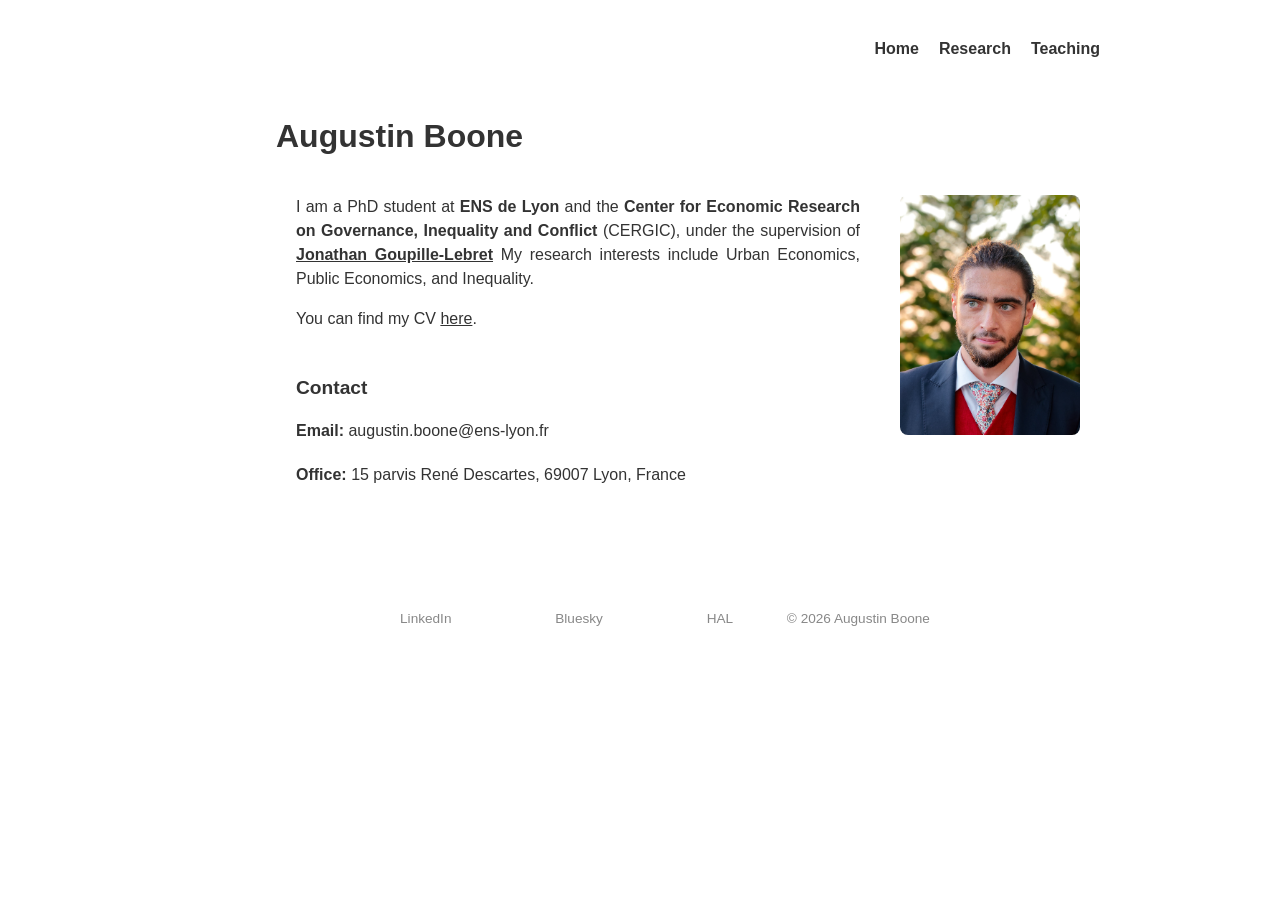
<file: index.html>
<!DOCTYPE html>
<html lang="en">
<head>
<meta charset="UTF-8">
<meta name="description" content="Personal academic website of Augustin Boone, PhD student in economics at CERGIC, ENS de Lyon. Research on Public Economics, Urban Economics, Inequality.">
<meta name="viewport" content="width=device-width, initial-scale=1.0">
<title>Augustin Boone</title>
<link rel="stylesheet" href="style.css">
<link rel="icon" href="pic/favicon_cergic.png" type="image/png">
</head>
<body>

<div class="container">
<header>
  <!-- SECTIONS -->
  <nav class="nav-left">
    <a href="index.html">Home</a>
    <a href="section/research.html">Research</a>
    <a href="section/teaching.html">Teaching</a>
    <!-- <a href="section/other.html">Other</a> -->
  </nav>
</header>

<section id="home" class="content-section">
    <h1 class="section-title">Augustin Boone</h1>
    <div class="row">
        <div class="flex-column" style="flex: 1 1 80%;">
            <p style="line-height: 1.5;">
              I am a PhD student at <strong>ENS de Lyon</strong> and the
              <strong>Center for Economic Research on Governance, Inequality and Conflict</strong> (<a href="https://www.cergic-lyon.fr/">CERGIC</a>), under the supervision of
              <strong><a class="underline" href="https://sites.google.com/site/jgoupillelebret/home?pli=1&authuser=0">Jonathan Goupille-Lebret</a></strong>
              My research interests include
              Urban Economics, Public Economics, and Inequality.
            </p>

      <!----------------------------------------   CV   ---------------------------------------->
      <p style="line-height: 1;">
        You can find my CV <a class="underline" href="doc/CV.pdf">here</a>.
      </p>
      <!-- <p>
        [Optional: current visiting position, e.g. "I am visiting
        [Institution] during [term/year]."]
      </p> -->
      


    <!--------------------------------------   CONTACTS   -------------------------------------->
    <h2 class="section-subtitle" style="margin-top: 50px; font-size: 1.2rem;">Contact</h2>
      <p style="line-height: 1.5;">
        <strong>Email:</strong> <a href="mailto:augustin.boone@ens-lyon.fr">augustin.boone@ens-lyon.fr</a><br>
      </p>

      <p style="line-height: 1.5;">
        <strong>Office:</strong> <a href="https://www.openstreetmap.org/way/5212492">15 parvis René Descartes, 69007 Lyon, France</a>
      </p>
    </div>
    <div class="flex-column" style="flex: 1 1 20%;">
      <figure>
          <img src="pic/pp.jpg"
          style="width: 180px; height: 240px; object-fit: cover;
          object-position: 53% 0;"
          class="profile-photo" alt="profile-photo.jpg"
          loading="eager" onerror="this.onerror=null;
          $('.responsive-img-srcset').remove();">
       </figure>
    </div>
  </div>
</section>
</div>

<footer>
  <p>  <a href="https://www.linkedin.com/feed/?trk=onboarding-landing">LinkedIn</a>
  <a href="https://bsky.app/profile/augustinboone.bsky.social">Bluesky</a>
  <a href="https://cv.hal.science/augustin-boone">HAL</a>
  &copy; 2026 Augustin Boone
  </p>
</footer>

</body>
</html>
</file>
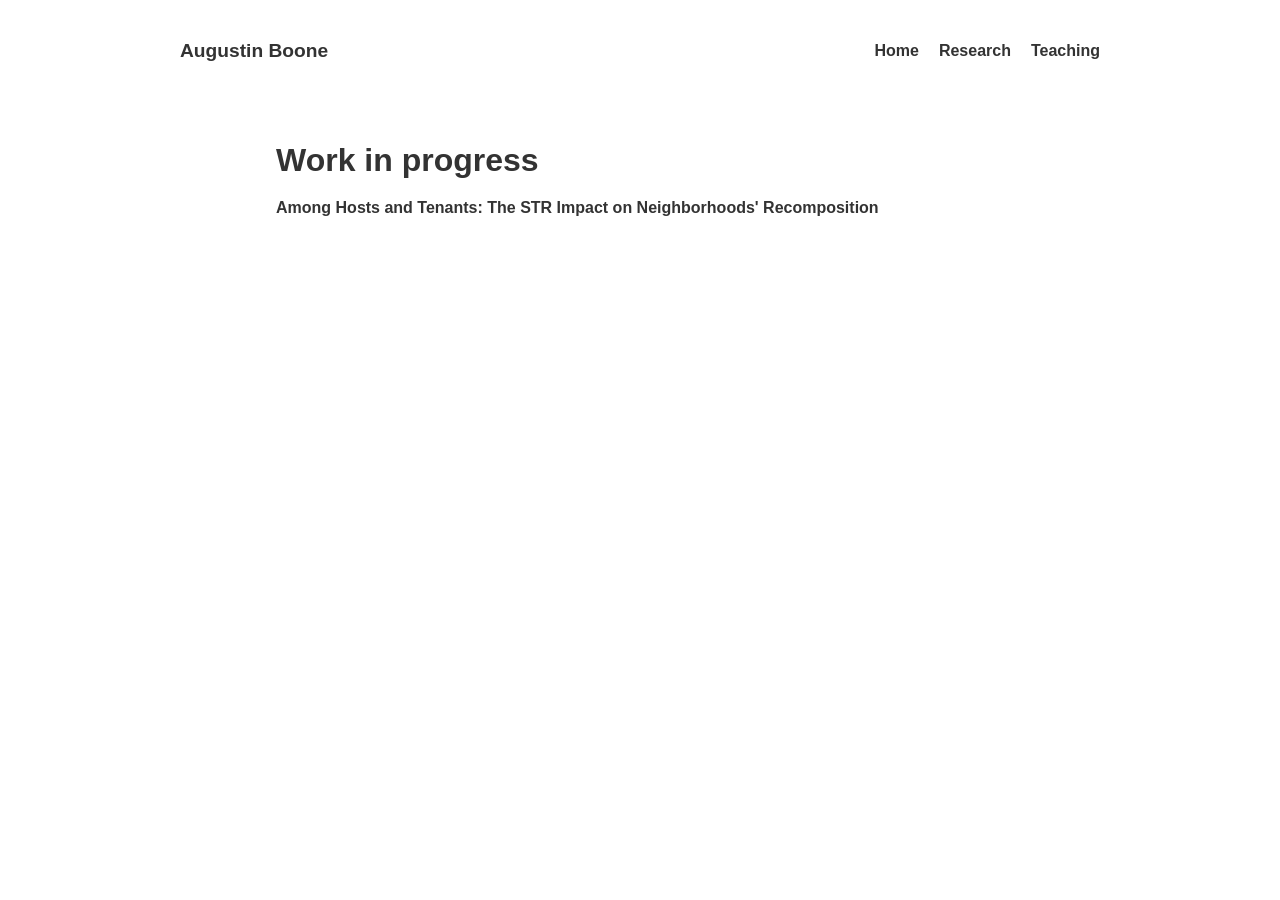
<file: section/research.html>
<!DOCTYPE html>
<html lang="en">
<head>
    <meta charset="UTF-8">
    <meta name="viewport" content="width=device-width, initial-scale=1.0">
    <meta name="description" content="Gus's Website">
    <title>Augustin Boone</title>
    <link rel="stylesheet" href="../style.css">
    <link rel="icon" href="../pic/favicon_cergic.png" type="image/png">
</head>
<body>

        <!-- About Section -->
    <div class="container">
        <!-- Header Section -->
        <div data-include="header.html"></div>


        <!-- About Section
        <section id="home" class="content-section">
            <h1 class="section-subtitle"> Working papers </h1>
         -->
        
            <!-- 
            <p style="line-height: 1.5;" >
                <p>
                  <span class="bold">   [TITLE]   </span>, with 
                  <a href=[COAUTHOR WEBSITE]> [Co-author Name] </a> ([Co-author Institution])
                </p>
            <p>         
                <!-- Publication Status -->
                <!-- <span class="italic">   [JOURNAL TITLE]   </span> -->
              </p>   
            </p>   
            <p style="padding-left: 5%" >
                <!-- ABSTRACT -->
                <!-- <a href="[LINK TO PAPER]" target="_blank" style="font-weight: bold;">[PDF]</a> -->
            </p> 
            <p style="padding-left: 5%">
              <span class="italic">  
                <!-- PRESENTATIONS:  -->
               </span>   
            </p> 
            </p>

        </section>

        <section id="home" class="content-section">
            <h1 class="section-subtitle"> Work in progress </h1>
            <p style="line-height: 1.5;" >
                <p>
                    <span class="bold">
                        Among Hosts and Tenants: The STR Impact on Neighborhoods' Recomposition
                    </span> 
                </p>   
            
            </p>
        </section>
    </div>
    <script src="include.js"></script>
</body>
</html>
</file>
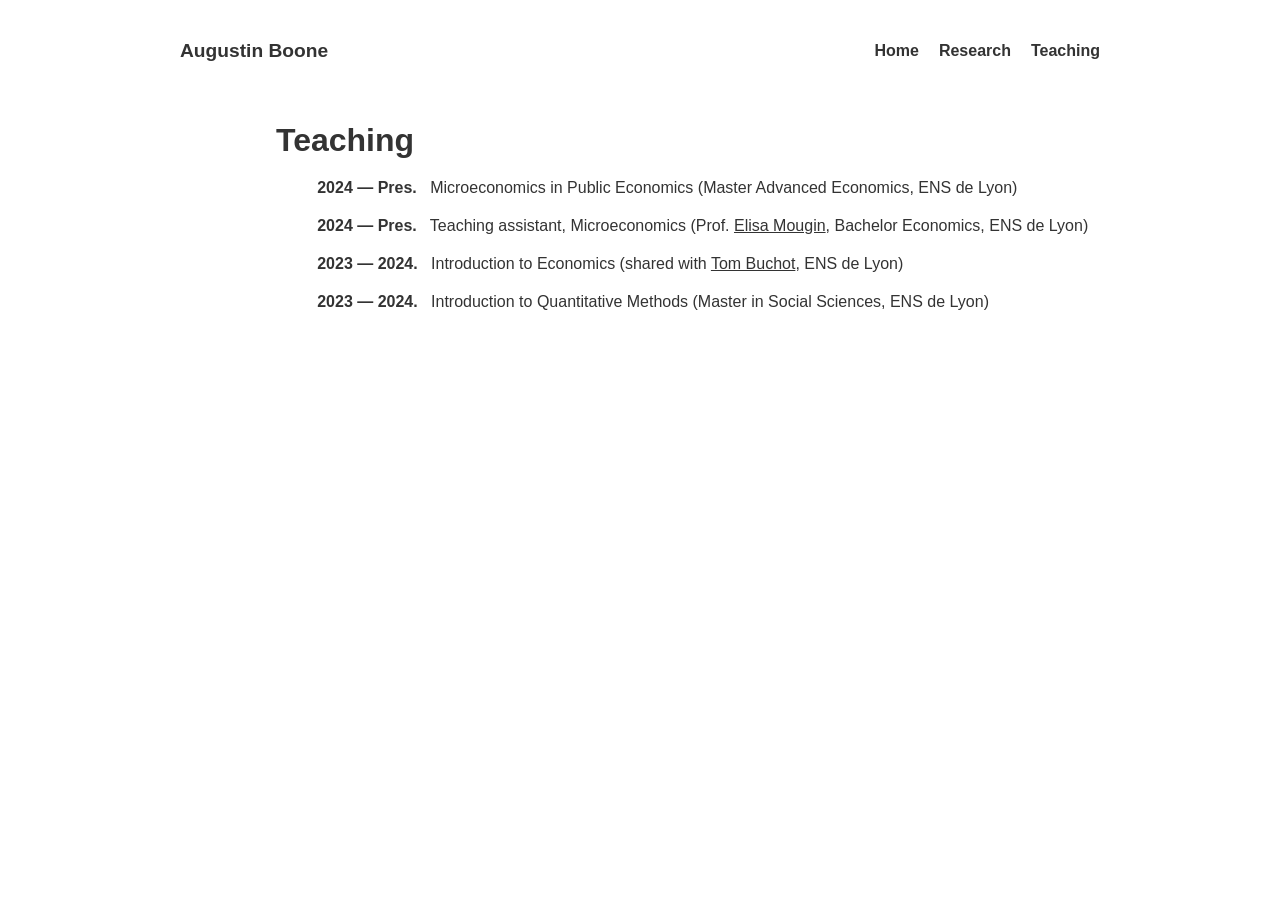
<file: section/teaching.html>
<!DOCTYPE html>
<html lang="en">
<head>
    <meta charset="UTF-8">
    <meta name="viewport" content="width=device-width, initial-scale=1.0">
    <meta name="description" content="Gus's Website">
    <title>Augustin</title>
    <link rel="stylesheet" href="../style.css">
    <link rel="icon" href="../pic/favicon_cergic.png" type="image/png">
</head>
<body>

        <!-- About Section -->
    <div class="container">
        <!-- Header Section -->
        <div data-include="header.html"></div>
        <section id="home" class="content-section">
            <h1 class="section-subtitle"> Teaching </h1>
            <!-------------------------------------------------------------------------->

                <p style="line-height: 1.5;" >
                    <p style="padding-left: 5%" >
                    <span class="bold">
                        2024 — Pres. </span> 
                        &nbsp; Microeconomics in Public Economics 
                        (Master Advanced Economics, ENS de Lyon)
                </p>   

                <!---------------------------------------------------------------------->

                <p style="line-height: 1.5;" >
                    <p style="padding-left: 5%" >
                    <span class="bold">
                        2024 — Pres. </span> 
                        &nbsp; Teaching assistant, Microeconomics 
                        (Prof. <a class="underline" href="https://sites.google.com/view/emougin/home">Elisa Mougin</a>,
                            Bachelor Economics, ENS de Lyon)
                </p>   

                <!---------------------------------------------------------------------->

                <p style="line-height: 1.5;" >
                    <p style="padding-left: 5%" >
                    <span class="bold"> 2023 — 2024. </span> 
                        &nbsp;  Introduction to Economics (shared with
                        <a class="underline" href="https://tombuchot.github.io/">Tom Buchot</a>, ENS de Lyon)
                </p>   

                <!---------------------------------------------------------------------->

                <p style="line-height: 1.5;" >
                    <p style="padding-left: 5%" >
                    <span class="bold"> 2023 — 2024. </span> 
                        &nbsp;  Introduction to Quantitative Methods
                        (Master in Social Sciences, ENS de Lyon)
                </p>   


        </section>
    </div>
    <script src="include.js"></script>
</body>
</html>
</file>
<file: style.css>
/* Reset */
* { margin: 0; padding: 0; box-sizing: border-box; font-family: Arial, sans-serif; }

/* Layout */
body { display: flex; flex-direction: column; align-items: normal; justify-content: flex-start; min-height: 100vh; color: #333333; background-color: #fff; margin: 0; }
.container { width: 100%; max-width: 1000px; padding: 20px; margin: 0 auto; text-align: left; }
.content-section { width: 90%; padding: 40px 20px; margin-left: auto; }
a { color: #333333; text-decoration: none; }
a:hover { color: #333333; text-decoration: underline; }
.row { display: flex; }
.flex-column { padding: 20px; border-radius: 8px; }

p {
    margin-bottom: 20px; /* Adjust this value to control space */
    text-align: justify;
}
.bold {
    font-weight: bold; /* Make text bold */
}
.underline {
    text-decoration: underline; /* Underline the text */
}

/* Header */
header { display: flex; align-items: center; justify-content: space-between; padding: 20px; background-color: #fff; }
.nav-left { display: flex; gap: 20px; margin-left: auto; }
.nav-left a, .nav-right a { color: #333; text-decoration: none; font-weight: bold; }
.nav-left a:hover, .nav-right a:hover { color: #555; }
.nav-right { font-size: 1.2rem; }
.nav-right a { font-size: 1.2rem; }

/* Sections */
.section-title, .section-subtitle { font-size: 2rem; margin-bottom: 20px; color: #333; }
.portfolio-grid { display: flex; flex-wrap: wrap; gap: 20px; justify-content: center; }
.portfolio-item { width: 300px; padding: 20px; background: #fff; box-shadow: 0 4px 8px rgba(0, 0, 0, 0.1); border-radius: 8px; }
.portfolio-item img { width: 100%; height: auto; border-radius: 8px; }
.portfolio-item h3 { margin: 10px 0; font-size: 1.2rem; color: #333; }

.profile-photo { border-radius: 8px; /* filter: grayscale(100%); */}

/* Footer */
footer {
  width: 100%;
  display: flex;
  justify-content: center;
  flex-wrap: wrap;
  text-align: center;
  color: #888;
  font-size: 0.85rem;
  margin: 1.5rem 0;
}
footer a {
  color: #888;
  text-decoration: none;
  font-size: 0.85rem;
  margin: 0 50px;
}
footer a:hover {
  text-decoration: underline;
}

/* Contact Form */
form { display: flex; flex-direction: column; gap: 15px; max-width: 500px; margin: 0 auto; }
input, textarea { padding: 10px; border: 1px solid #ccc; border-radius: 4px; width: 100%; }
button { padding: 12px; background-color: #333; color: #fff; border: none; cursor: pointer; border-radius: 4px; }
button:hover { background-color: #555; }

@media (max-width: 500px) {
  .row {
    flex-direction: column;
    align-items: center;
    text-align: center;
  }
}
</file>
